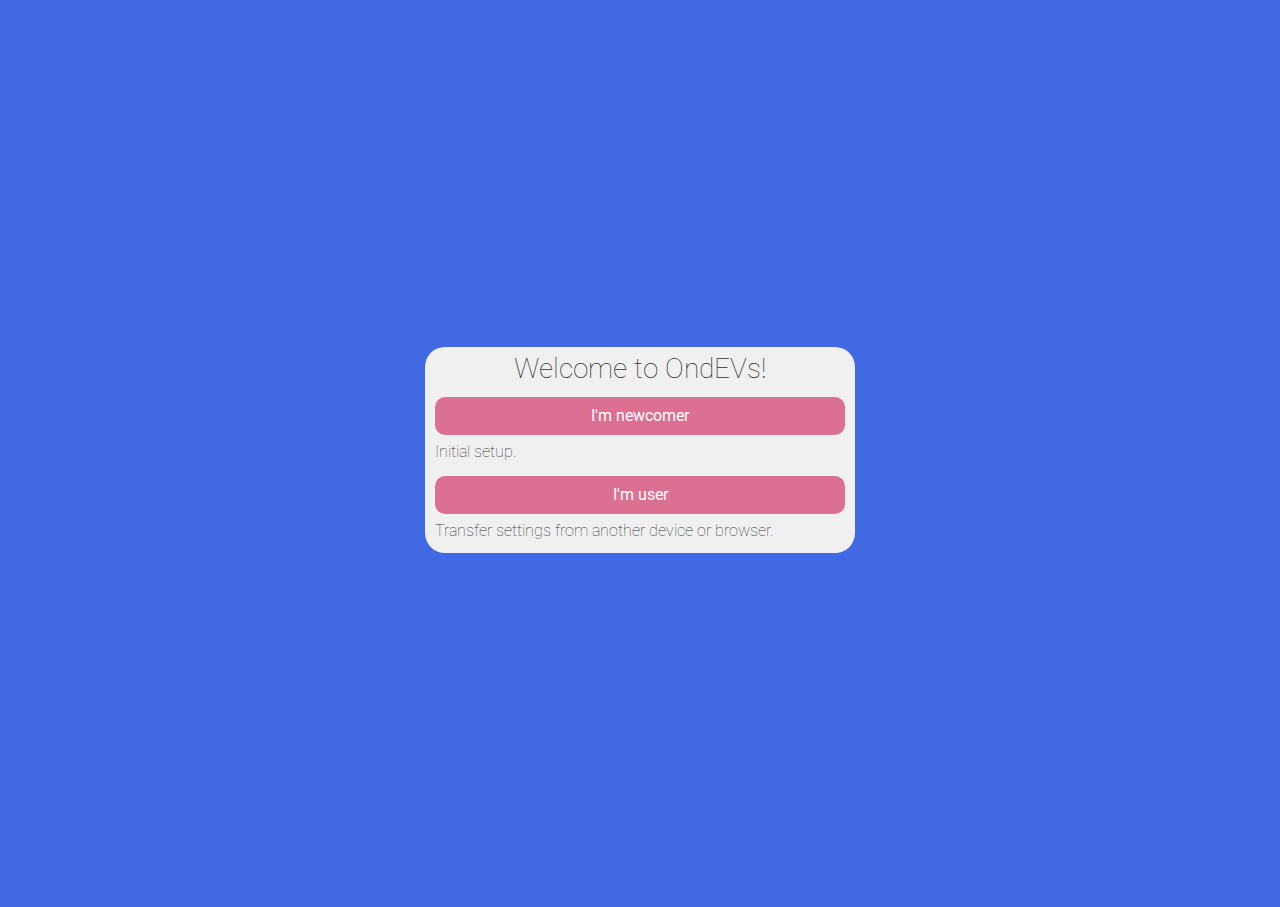
<file: gui/index.html>
<!DOCTYPE html>
<html lang="en">
<head>
	<meta charset="UTF-8">
	<title>Electrocars</title>

	<!-- <script src="http://127.0.0.1:35729/livereload.js"></script> -->

	<meta name="viewport" content="width=device-width, initial-scale=1.0, maximum-scale=1.0, user-scalable=0">
	<link href="https://fonts.googleapis.com/css?family=Roboto" rel="stylesheet">

	<script src="https://code.jquery.com/jquery-3.2.1.min.js" crossorigin="anonymous"></script>
	<!-- <script src="https://code.jquery.com/jquery-3.2.1.slim.min.js" crossorigin="anonymous"></script> -->
	<!-- <script src="https://cdnjs.cloudflare.com/ajax/libs/popper.js/1.12.9/umd/popper.min.js" crossorigin="anonymous"></script>
	<script src="https://cdnjs.cloudflare.com/ajax/libs/Chart.js/2.7.1/Chart.js" crossorigin="anonymous"></script>
	<script src="https://cdnjs.cloudflare.com/ajax/libs/Chart.js/2.7.1/Chart.bundle.js" crossorigin="anonymous"></script> -->
	 
	<link rel="stylesheet" href="https://maxcdn.bootstrapcdn.com/bootstrap/4.0.0/css/bootstrap.min.css" crossorigin="anonymous">
	<script src="https://maxcdn.bootstrapcdn.com/bootstrap/4.0.0/js/bootstrap.min.js" crossorigin="anonymous"></script>

	<!-- <script src="https://cdn.jsdelivr.net/gh/ethereum/web3.js/dist/web3.min.js" crossorigin="anonymous"></script> -->
	<!-- <script src="https://cdn.jsdelivr.net/npm/sortablejs@1.6.1/Sortable.min.js" crossorigin="anonymous"></script> -->

	<!-- <link rel="stylesheet" href="https://cdnjs.cloudflare.com/ajax/libs/selectize.js/0.12.4/css/selectize.bootstrap3.min.css">
	<script src="https://cdnjs.cloudflare.com/ajax/libs/selectize.js/0.12.4/js/selectize.min.js"></script> -->

	<link href='https://api.mapbox.com/mapbox-gl-js/v0.44.2/mapbox-gl.css' rel='stylesheet'>
	<script src='https://api.mapbox.com/mapbox-gl-js/v0.44.2/mapbox-gl.js'></script>

	<link rel="stylesheet" type="text/css" href="./css/styles.css">
	<script src="./../contract/contract.js"></script>
	<script src="./js/cookie.js"></script>
	<script src="./js/core.js"></script>
	<script>
		var geolocation = false;
		if ("geolocation" in navigator) {
			console.warn('Geolocation supported');
			geolocation = true;
		} else {
			console.error('Geolocation not supported');
		}
	</script>
</head>
<style>
	charger-types row {
		display: block;
		white-space: nowrap;
	}
	charger-types row > item {
		padding: 0px 4px 0px 4px;
		display: inline-block;
		width: calc(100% / 5);
		
	}
	charger-types row > item > img {
		background-color: var(--orders-bg-color);
		border-radius: 10px;
		width: 100%;

		cursor: pointer;
		border: 2px solid;
		border-color: transparent;
	}
	charger-types row > item:hover img {
		background-color: var(--accent-light);
	}
	charger-types row > item > div {
		width: 100%;
		overflow: hidden;
		text-align: center;
		font-size: 12px;
	}
	
	/*charger-types item {
		overflow: hidden;
		border-radius: 10px;
		cursor: pointer;
		display: inline-block;
		margin-bottom: 5px;
		transition: 0.3s;
		background-color: var(--orders-bg-color);
		border-style: solid;
		border-width: 3px;
		border-color: transparent;
	}
	charger-types item + item {
		margin-left: 6px;
	}
	charger-types item:hover {
		background-color: var(--accent-light);
	}
	charger-types item.selected {
		border-color: #17a2b8;
	}
	charger-types item img {
		/*height: 120px;*/
		width: 100%;
	}
	charger-types item div {
		overflow: hidden;
		width: 100%;
		text-align: center;
	}
</style>
<body theme="light">
	<!-- <home>
		<style>
			div#home {
				display: block;
				position: fixed;
				z-index: 100;
				height: 100%;
				width: 100%;
				top: 0%;
				background-color: black;
				transition: 0.3s;
				color: white;
			}
			div#home > wrapper {
				display: block;
				width: 100%;
				max-width: 500px;
				margin: 0 auto;
				position: absolute;
			    top: 50%;
			    left: 0;
			    right: 0;
			    margin: 0 auto;
			    transform: translateY(-50%);
			}
			div#home div {
				font-size: 48px;
				text-align: center;
				margin: 0 auto;
			}
			div#ok {
				margin-top: 30px;
				font-size: 32px;
				padding: 10px 15px;
				text-align: center;
				display: block;
				background-color: transparent;
				color: white;
				width: 100%;
				cursor: pointer;
				position: relative;
				border-style: solid;
				border-width: 1px;
				border-color:  #00CEFF;
				overflow: hidden;
				-webkit-transition: all .3s ease;
			}
			div#ok::before {
				content: '';
				position: absolute;
				width: 515px;
				height: 515px;
				top: 50%;
			    left: 50%;
			    right: 0;
				z-index: -1;
				border-radius: 100%;
				-webkit-transition: all .3s ease;
    			transition: all .3s ease;
    			background-image: linear-gradient(to right, royalblue 0%, palevioletred 100%);
    			animation: a 3s infinite linear;
			}
			div#ok::after {
				content: ''; 
			}
			@keyframes a {
				0% {
					transform: translate(-50%, -50%) rotate(0deg);
				}
				50% {
					transform: translate(-50%, -50%)  rotate(180deg);
				}
				100% {
					transform: translate(-50%, -50%)  rotate(360deg);
				} 
			}
			div#ok:hover {
				-webkit-transform: scale(1.1);
			    -ms-transform: scale(1.1);
			    transform: scale(1.1);
			}
		</style>
		<div id="home">
			<wrapper>
				<div>Welcome to OndEVs!</div>
				<div id="ok">OK</div>
			</wrapper>
		</div>
		<script>
			/*jshint esversion: 6 */
			$('#ok').on('click', function() {
				$('#home').css('top', '-100%');
			});
		</script>
	</home> -->

	<alert>
		<style>
			div#alert {
				display: block;

				position: absolute;
				right: 0;
				bottom: 0;
			    top: 30%;
			    left: 50%;
			    transform: translateY(-50%) translateX(-50%);

				width: 100%;
				max-width: 300px;
				max-height: 100px;

				z-index: 30;
				background-color: white;
				border-radius: 20px;

				display: none;
			}

			div#alert > span#message {
				position: absolute;
				right: 0;
				bottom: 0;
			    top: 50%;
			    left: 50%;
			    transform: translateY(-50%) translateX(-50%);
				width: 100%;
				height: 100%;
			    z-index: 40;
			}
		</style>
		<div id="alert">
			<div id="message">Message</div>
		</div>
		<script></script>
	</alert>

	<setup>
		<style type="text/css">
			div#setup {
				display: block;
				position: absolute;
				top: 0;
				left: 0;
				right: 0;
				bottom: 0;
				z-index: 4;
				transition: 0.3s;
				background-color: royalblue;
			}

			div#setup slide-wrapper > ::-webkit-scrollbar {
				height: 8px;
				width: 8px;
			}
			div#setup slide-wrapper > ::-webkit-scrollbar-thumb {
				background: var(--scrollbar-thumb-color);
				background: red;
				border-radius: 0;
				border: 0px none #ffffff;
			}
			div#setup slide-wrapper > ::-webkit-scrollbar-track {
				background: var(--scrollbar-track-color);
				background: green;
				border-radius: 0;
				border: 0px none #ffffff;
			}

			div#setup > slide-wrapper {
				transition: 0.3s;
				display: block;
				width: 100%;
				height: 100%;
				white-space: nowrap;
			}
			div#setup section {
				display: inline-block;
				width: 100%;
				height: 100%;
				position: relative;
			}

			div#setup section > block {
				display: block;

				position: absolute;
			    top: 50%;
			    left: 50%;
			    transform: translateY(-50%) translateX(-50%);

				width: 100%;
				max-width: 450px;
				max-height: 100%;

			    overflow-y: scroll;
			    
			    padding: 10px;
			}
			div#setup section > ::-webkit-scrollbar {
				height: 0px;
				width: 0px;
			}

			div#setup section > block > content {
				border-radius: 20px;
				display: block;
				background-color: var(--modules-bg-color);
				padding: 10px;
			}
			/*div#setup section > content ::-webkit-scrollbar {
				height: 8px;
				width: 8px;
			}
			div#setup section > content ::-webkit-scrollbar-thumb {
				background: var(--scrollbar-thumb-color);
				background: red;
				border-radius: 0;
				border: 0px none #ffffff;
			}
			div#setup section > content ::-webkit-scrollbar-track {
				background: var(--scrollbar-track-color);
				background: green;
				border-radius: 0;
				border: 0px none #ffffff;
			}*/
			div#setup label {
				opacity: 0.6;
				font-size: 14px;
			}
			div#setup button {
				/*width: 100%;*/
				border-radius: 10px;
				background-color: palevioletred;
				color: white;
			}
		</style>
		<div id="setup">
			<slide-wrapper>

				<section>

					<block>

						<content>
							<form-group style="text-align: center">
								<span style="font-size: 28px;">Welcome to OndEVs!</span>
							</form-group>
							<form-group>
								<button class="btn" id="1-setup" style="width: 100%;">I'm newcomer</button>
								<div style="margin-top: 5px">Initial setup.</div>
							</form-group>
							<form-group>
								<button class="btn" id="1-export" style="width: 100%;">I'm user</button>
								<div style="margin-top: 5px">Transfer settings from another device or browser.</div>
							</form-group>
						</content>

					</block>

				</section><!-- 
			  --><section>

					<block>
	
						<content>
							<form-group>
								First you need to go through the initial setup
							</form-group>
							<form-group>
								<label>Your ethereum address: </label>
								<field class='editable'>0x0000000000000000000000000000000000000000</field>
							</form-group>
							<form-group>
								<label>Your Onder sensor contract address: </label>
								<field>0x1111111111111111111111111111111111111111</field>
							</form-group>
							<form-group>
								<label>Your Onder sensor ID: </label>
								<field>009343c</field>
							</form-group>
							<form-group>
								<label>Your Onder-subnetowrk: </label>
								<field style="color: orangered"><img src="https://upload.wikimedia.org/wikipedia/commons/thumb/3/3b/Phoenician_lamedh.svg/20px-Phoenician_lamedh.svg.png" alt="">lāmed</field>
							</form-group>
							<form-group>
								<button class="btn" id="2-back">Back</button>
								<button class="btn" id="2-confirm">Confirm</button>
							</form-group>
						</content>

					</block>

				</section><!-- 
			 --><section>

					<block id="block-scroll">

						<content>

							<style>
								picker {
								  display: block;
								  position: relative;
								}
								picker > input:focus {
								  border-radius: 10px 10px 0px 0px;
								  box-shadow: none;
								}
								picker > div {
								  position: absolute;
								  overflow: hidden;
								  width: 100%;
								  z-index: 100;
								  height: 0px;
								}
								picker > div ::-webkit-scrollbar {
								  height: 8px;
								  width: 8px;
								}
								picker > div ::-webkit-scrollbar-thumb {
								  background: palevioletred;
								  border-radius: 0;
								  border: 0px none #ffffff;
								}
								picker > div ::-webkit-scrollbar-track {
								  background: transparent; /*var(--main-bg-color);*/
								  border-radius: 0;
								  border: 0px none #ffffff;
								}
								picker > input:focus + div {
								  height: 100vh;
								  max-height: 240px;
								}


								picker > div > div {
								  height: 100%;
								  background-color: white;
								  overflow-y: scroll;
								  border: 1px solid palevioletred;
								  padding-bottom: 10px;
								  border-radius: 0 0 10px 10px;
								}
								picker > div > div > item {
								  display: block;
								  cursor: pointer;
								}
								picker > div > div > item:hover {
								  background: rgb(240, 240, 240);
								}
							</style>
							<form-group>
								<label>Country: </label>
								<picker id="country-picker">
									<input class="form-control" type="text">
									<div>
										<div id="countries">

										</div>
									</div>
								</picker>
							</form-group>		
							<form-group>	
								<label>City: </label>
								<picker id="city-picker">
									<input class="form-control picker" type="text">
									<div>
										<div id="cities">
											
										</div>
									</div>
								</picker>
								<script>
									/*jshint esversion: 6 */
									let block = $('block#block-scroll');
									let geodata;


									let country = $('#country-picker input');
									let countries = $('#countries');

									let city = $('#city-picker input');
									let cities = $('#cities');

									$.getJSON('./cities.json', function(data) {
										geodata = data;

										for (let e in geodata) {
											let item = $(`<item>${e}</item>`);
											countries.append(item);
											item.on('mouseover', function() {
												country.val(e).trigger('change');
											});
										}
									});
									country.on("focus", function() {
										setTimeout(function() {
											block.animate({
										        scrollTop: block.scrollTop() + country.offset().top - 10
										    }, 300);
										}, 300);
									});
									country.on("input", function() {
										$('#countries item').each(function(i) {
											let self = $(this);

											let str = self.html().toLowerCase();
											let substr = country.val().toLowerCase();

											if (str.includes(substr)) {
												$(this).css('display', 'block');
											} else {
												$(this).css('display', 'none');
											}
										});
									});
									country.on('change', function() {
										cities.html('');
										for (let e in geodata[country.val()]) {
											let item = $(`<item>${e}</item>`);
											cities.append(item);
											item.on('mouseover', function() {
												city.val(e).trigger('change');
											});
										}
									});									
									
									city.on("focus", function() {
										setTimeout(function() {
										    block.animate({
										        scrollTop:  block.scrollTop() + city.offset().top - 10
										    }, 300);
									    }, 300);
									});
									city.on('input', function() {
										$('#cities item').each(function(i) {
											let self = $(this);

											let str = self.html().toLowerCase();
											let substr = city.val().toLowerCase();

											if (str.includes(substr)) {
												$(this).css('display', 'block');
											} else {
												$(this).css('display', 'none');
											}
										});
									});
								</script>
							</form-group>

							<form-group>
								<charger-types>
									<label>Charger connector type: </label>
									<div id="charges">
										<row>
											<item id="chademo">
												<img src="./assets/chargers/chademo.png" alt="">
												<div>CHAdeMO</div>
											</item><!-- 

										 --><item id="j1772">
												<img src="./assets/chargers/j1772.png" alt="">
												<div>J1772</div>
											</item><!-- 

										 --><item id="j1772-ccs">
												<img src="./assets/chargers/j1772_ccs.png" alt="">
												<div>J1772 CCS</div>
											</item><!-- 

										 --><item id="mennekes">
												<img src="./assets/chargers/mennekes.png" alt="">
												<div>Mennekes</div>
											</item><!--
										 --><item id="mennekes-ccs">
												<img src="./assets/chargers/mennekes_ccs.png" alt="">
												<div>Mennekes CCS</div>
											</item>
										</row>
										<!-- <row>
											<item id="mennekes-ccs">
												<img src="./assets/chargers/mennekes_ccs.png" alt="">
												<div>Mennekes CCS</div>
											</item><item style="width: 127.3px;">
													<img src="./assets/chargers/tesla-hpwc-model-s.png" alt="" width="100%">
													<div>Tesla Supercharger</div>
											</item>
										</row> -->
									</div>
								</charger-types>
								<script>
									/*jshint esversion: 6 */
									let active = [ false, false, false, false, false ];
									[
									    $('item#chademo img'),
									    $('item#j1772 img'),
									    $('item#j1772-ccs img'),
									    $('item#mennekes img'),
									    $('item#mennekes-ccs img'),
									].forEach((e, i) => {
										e.on('click', function() {
											if (active[i]) {
												e.css('border-color', 'transparent');
												active[i] = false;
											} else {
												e.css('border-color', 'royalblue');
												active[i] = true;
											}
										});
									});
								</script>
							</form-group>

							<form-group>
								<button class="btn" id="3-back">Back</button>
								<button class="btn" id="3-done">Done</button>
							</form-group>
						</content>

					</block>

				</section>

			</slide-wrapper>
		</div>
		<script type="text/javascript">
			/*jshint esversion: 6 */
			const slider 	= $('#setup slide-wrapper');
			
			const $_export 	= $('#1-export');
			const $_setup 	= $('#1-setup');
			$_export.on('click', function() {
				slider.css('transform', 'translateX(-100%)');
			});
			$_setup.on('click', function() {
				slider.css('transform', 'translateX(-100%)');
			});

			const $_back2 = $('#2-back');
			const $_confirm = $('#2-confirm');
			$_back2.on('click', function() {
				slider.css('transform', 'translateX(0)');
			});
			$_confirm.on('click', function() {
				slider.css('transform', 'translateX(-200%)');
			});

			const $_back3 = $('#3-back');
			const $_done = $('#3-done');
			$_back3.on('click', function() {
				slider.css('transform', 'translateX(-100%)');
			});
			$_done.on('click', function() {
				let $_wrapper = $('#setup');
				let oneChargerPicked = false;
				for (let i = 0; i < active.length; i++) {
					if (active[i]) oneChargerPicked = true;
				}
				if (oneChargerPicked && country.val() && city.val()) {
					$_wrapper.css('transform', 'translateY(-100%)');
				} else {
					alert("Please fill in all fields");
				}
				
			});
		</script>
	</setup>

	<map>
		<style>
			div#map {
				background-color: lightsteelblue;
				height: 100%;
				width: 100%;
				z-index: 1;
			}

			.mapboxgl-ctrl.mapboxgl-ctrl-group {
				border-radius: 50vh;
				box-shadow: 0px 0px 0px 2px rgba(0,0,0,0.1);
				box-shadow: 0px 0px 0px 2px royalblue;
			}

			.mapboxgl-ctrl-logo,
			.mapboxgl-ctrl-bottom-right,
			.mapboxgl-ctrl-bottom-left {
				display: none;
			}

			div.mapboxgl-user-location-dot {
			    background-color: royalblue;
			    width: 16px;
			    height: 16px;
			    border-radius: 50%;
				border-style: solid;
				border-width: 2px;
				border-color: white;
			}
			.mapboxgl-user-location-dot::before {
			    background-color: royalblue;
			    content: '';
			    width: 16px;
			    height: 16px;
			    border-radius: 50%;
			    position: absolute;
			    top: -1px;
			    left: -1px;
			    -webkit-animation: mapboxgl-user-location-dot-pulse 2s infinite;
			    -moz-animation: mapboxgl-user-location-dot-pulse 2s infinite;
			    -ms-animation: mapboxgl-user-location-dot-pulse 2s infinite;
			    animation: mapboxgl-user-location-dot-pulse 2s infinite;
			}
			@-webkit-keyframes mapboxgl-user-location-dot-pulse {
			    0%   { -webkit-transform: scale(1); opacity: 1; }
			    70%  { -webkit-transform: scale(3); opacity: 0; }
			    100% { -webkit-transform: scale(1); opacity: 0; }
			}
			@-ms-keyframes mapboxgl-user-location-dot-pulse {
			    0%   { -ms-transform: scale(1); opacity: 1; }
			    70%  { -ms-transform: scale(3); opacity: 0; }
			    100% { -ms-transform: scale(1); opacity: 0; }
			}
			@keyframes mapboxgl-user-location-dot-pulse {
			    0%   { transform: scale(1); opacity: 1; }
			    70%  { transform: scale(3); opacity: 0; }
			    100% { transform: scale(1); opacity: 0; }
			}
			div.mapboxgl-user-location-dot::after {
				content: '';
				display: none;
			}
			marker {
				background-color: palevioletred;
				width: 12px;
				height: 12px;
				border-radius: 50%;
				border-style: solid;
				border-width: 2px;
				border-color: white;
				cursor: pointer;
				/*box-shadow: 0 0 3px palevioletred;*/
			}
		</style>
		<div id='map'></div>
		<script> 
			/*jshint esversion: 6 */
			var Map = {
				map: null,
				drawRoute: function(start, end) {
					let self = this;
				    $.ajax({ 
				    	method: 'GET', 
				    	url: `https://api.mapbox.com/directions/v5/mapbox/cycling/${start[0]},${start[1]};${end[0]},${end[1]}?geometries=geojson&access_token=${mapboxgl.accessToken}` 
				    }).done(function(data) {
				        self.map.addLayer({
				            id: 'route', 
				            type: 'line',
				            source: {
				                type: 'geojson',
				                data: {
				                    type: 'Feature',
				                    geometry: data.routes[0].geometry
				                }
				            },
				            paint: {
				                'line-width': 4,
				                'line-color': 'royalblue'
				            }
				        });
				    });
				},
				themes: {
					'streets': 'mapbox://styles/mapbox/streets-v10',
					'light': 'mapbox://styles/mapbox/light-v9',
					'dark': 'mapbox://styles/mapbox/dark-v9',
					'day': 'mapbox://styles/mapbox/navigation-preview-day-v2',
					'night': 'mapbox://styles/mapbox/navigation-preview-night-v2'
				},
				theme: null,
				geojson: null,
				initialize: function() {
					let self = this;
					mapboxgl.accessToken = 'pk.eyJ1Ijoic2NhbGVmbGFrZSIsImEiOiJjamgxeW9mbHMwMjBsMndxbTUxN3J5bTc0In0.95PiUhkeXL5MqJH7Kr1WVw';
					$.getJSON('./features.geojson', function(data) {
						self.geojson = data;
					});
				},
				load: function(theme) {
					let self = this;
					self.map = new mapboxgl.Map({
						container: 'map',
						style: self.themes[theme],
						zoom: 0
					});
					// disable map rotation using right click + drag
					self.map.dragRotate.disable();
					// disable map rotation using touch rotation gesture
					self.map.touchZoomRotate.disableRotation();
					self.map.on('load', function() {
			            self.geojson.features.forEach(function(marker) {
							new mapboxgl.Marker(document.createElement('marker')).setLngLat(marker.geometry.coordinates).addTo(self.map);
						});
						self.drawRoute(self.geojson.features[0].geometry.coordinates, self.geojson.features[1].geometry.coordinates);
					});
					// self.map.addControl(new mapboxgl.NavigationControl());
					self.map.addControl(new mapboxgl.GeolocateControl({
					    positionOptions: {
					        enableHighAccuracy: true
					    },
					    trackUserLocation: true
					}));
				}
			};
			(function() {
				Map.initialize();
				Map.load('day');

				var lat, lng;
				if (geolocation) {
					navigator.geolocation.getCurrentPosition(function(position) {
						Map.map.flyTo({
							center: [ position.coords.longitude, position.coords.latitude ],
							zoom: 11
						});
					});
				  	let watcher = navigator.geolocation.watchPosition(function(position) {
				  		lat = position.coords.latitude;
				  		lng = position.coords.longitude;
						console.log(lat, lng);
					});
				}

				let zoom = Map.map.getZoom();
				if (zoom < 11) {
					zoom = 11;
				}
				Map.map.flyTo({
					center: [ lng, lat ],
					zoom: zoom
				});
			})();
		</script>
	</map>

	<menu>
		<style>
			div#menu {
				position: absolute;	
				width: calc(100% - 50px);
				max-width: 420px;
				left: 0px;
				top: 0px;
				bottom: 0px;
				z-index: 2;
				transition: 0.4s;
				transform: translateX(-100%);
				opacity: 1;
			}
			div#menu i-1 {
				display: block;
				height: 100%;
				padding: 0px 0px 0px 0px;
				width: 100%;
			}
			div#menu i-2 {
				display: block;
				height: 100%;
				margin-left: 0%;
				overflow-x: hidden;
				overflow-y: scroll;
				padding: 0px 6px 10px 10px;
				width: 100%;
				background-color: var(--main-bg-color);
				box-shadow: 0px 0px 0px 2px rgba(0,0,0,0.1);
				transition: 0.4s;
				opacity: 0;
			}
			div#menu i-1 ::-webkit-scrollbar {
				height: 4px;
				width: 4px;
			}
			div#menu i-1 ::-webkit-scrollbar-thumb {
				background: var(--scrollbar-thumb-color);
				border-radius: 0;
				border: 0px none #ffffff;
			}
			div#menu i-1 ::-webkit-scrollbar-track {
				background: var(--main-bg-color);
				border-radius: 0;
				border: 0px none #ffffff;
			}

			div#menu section {
				display: block;
				overflow: visible;
			}
			div#menu section + section {
				margin-top: 35px;
			}
			div#menu section > header {
				background-color: var(--modules-header-color);
				color: white;
				border-radius: 10px;
				display: block;
				font-size: 18px;
				margin-bottom: 5px;
				padding: 5px 10px;
				text-align: center;
			}
			/*div#menu section > content {
				background-color: var(--modules-bg-color);
				border-radius: 10px;
				display: block;
				padding: 10px;
			}*/
			div#menu label {
				font-size: 14px;
			}
			div#menu button {
				border-radius: 10px;
				width: 100%;
			}
		</style>
		<div id="menu">
			<i-1>
				<i-2>
					<section style="text-align: center; padding-top: 5px; font-size: 28px;">
						<font style="font-family: sans-serif;">Ø</font>‎NDER + EVs
					</section>
					<section style="margin-top: 15px;">
						<header>Settings</header>
						<content>
							<form-group>
								<div id="power-types">
									<div style="display: inline-block; width: 50%; padding: 0px 4px 0px 4px;"><button class="btn" style="width: 100%;">Import</button></div><!-- 
								 --><div style="display: inline-block; width: 50%; padding: 0px 4px 0px 4px;"><button class="btn" style="width: 100%;">Export</button></div>
								</div>
							</form-group>
							<form-group>
								<label>Your ethereum address: </label>
								<field class='editable'>0x0000000000000000000000000000000000000000</field>
							</form-group>
							<form-group>
								<label>Your Onder sensor contract address: </label>
								<field>0x1111111111111111111111111111111111111111</field>
							</form-group>
							<form-group>
								<label>Your Onder sensor ID: </label>
								<field>009343c</field>
							</form-group>
							<form-group>
								<label>Your Onder-subnetowrk: </label>
								<field style="color: orangered"><img src="https://upload.wikimedia.org/wikipedia/commons/thumb/3/3b/Phoenician_lamedh.svg/20px-Phoenician_lamedh.svg.png" alt="">lāmed</field>
							</form-group>
							<form-group>
								<label>Country: </label>
								<picker id="country-picker">
									<input class="form-control" type="text">
									<div>
										<div id="countries">

										</div>
									</div>
								</picker>
							</form-group>		
							<form-group>	
								<label>City: </label>
								<picker id="city-picker">
									<input class="form-control picker" type="text">
									<div>
										<div id="cities">
											
										</div>
									</div>
								</picker>
								<script>
									/*jshint esversion: 6 */
									let block = $('block#block-scroll');
									let geodata;


									let country = $('#country-picker input');
									let countries = $('#countries');

									let city = $('#city-picker input');
									let cities = $('#cities');

									$.getJSON('./cities.json', function(data) {
										geodata = data;

										for (let e in geodata) {
											let item = $(`<item>${e}</item>`);
											countries.append(item);
											item.on('mouseover', function() {
												country.val(e).trigger('change');
											});
										}
									});
									country.on("focus", function() {
										setTimeout(function() {
											block.animate({
										        scrollTop: block.scrollTop() + country.offset().top - 10
										    }, 300);
										}, 300);
									});
									country.on("input", function() {
										$('#countries item').each(function(i) {
											let self = $(this);

											let str = self.html().toLowerCase();
											let substr = country.val().toLowerCase();

											if (str.includes(substr)) {
												$(this).css('display', 'block');
											} else {
												$(this).css('display', 'none');
											}
										});
									});
									country.on('change', function() {
										cities.html('');
										for (let e in geodata[country.val()]) {
											let item = $(`<item>${e}</item>`);
											cities.append(item);
											item.on('mouseover', function() {
												city.val(e).trigger('change');
											});
										}
									});									
									
									city.on("focus", function() {
										setTimeout(function() {
										    block.animate({
										        scrollTop:  block.scrollTop() + city.offset().top - 10
										    }, 300);
									    }, 300);
									});
									city.on('input', function() {
										$('#cities item').each(function(i) {
											let self = $(this);

											let str = self.html().toLowerCase();
											let substr = city.val().toLowerCase();

											if (str.includes(substr)) {
												$(this).css('display', 'block');
											} else {
												$(this).css('display', 'none');
											}
										});
									});
								</script>
							</form-group>
							<form-group>
								<charger-types>
									<label>Charger connector type: </label>
									<div id="charges">
										<row>
											<item id="chademo">
												<img src="./assets/chargers/chademo.png" alt="">
												<div>CHAdeMO</div>
											</item><!-- 

										 --><item id="j1772">
												<img src="./assets/chargers/j1772.png" alt="">
												<div>J1772</div>
											</item><!-- 

										 --><item id="j1772-ccs">
												<img src="./assets/chargers/j1772_ccs.png" alt="">
												<div>J1772 CCS</div>
											</item><!-- 

										 --><item id="mennekes">
												<img src="./assets/chargers/mennekes.png" alt="">
												<div>Mennekes</div>
											</item><!--
										 --><item id="mennekes-ccs">
												<img src="./assets/chargers/mennekes_ccs.png" alt="">
												<div>Mennekes CCS</div>
											</item>
										</row>
										<!-- <row>
											<item id="mennekes-ccs">
												<img src="./assets/chargers/mennekes_ccs.png" alt="">
												<div>Mennekes CCS</div>
											</item><item style="width: 127.3px;">
													<img src="./assets/chargers/tesla-hpwc-model-s.png" alt="" width="100%">
													<div>Tesla Supercharger</div>
											</item>
										</row> -->
									</div>
								</charger-types>
								<script>
									/*jshint esversion: 6 */
									let active = [ false, false, false, false, false ];
									[
									    $('item#chademo img'),
									    $('item#j1772 img'),
									    $('item#j1772-ccs img'),
									    $('item#mennekes img'),
									    $('item#mennekes-ccs img'),
									].forEach((e, i) => {
										e.on('click', function() {
											if (active[i]) {
												e.css('border-color', 'transparent');
												active[i] = false;
											} else {
												e.css('border-color', 'royalblue');
												active[i] = true;
											}
										});
									});
								</script>
							</form-group>
						</content>
					</section>
					<section>
						<header>Customize</header>
						<content>
							<form-group>
								<label>Theme: </label>
								<style>
									div#themes item {
										width: 100px;
										overflow: hidden;
										border-radius: 10px;
										cursor: pointer;
										display: inline-block;
										margin-bottom: 5px;
										transition: 0.3s;
										background-color: var(--orders-bg-color);
									}
									div#themes item + item {
										margin-left: 6px;
									}
									div#themes item:hover {
										background-color: var(--accent-light);
									}
									div#themes item img {
										height: 100px;
									}
									div#themes item div {
										padding: 4px;
										text-align: center;
									}
								</style>
								<div class="horizontal-scroll" id="themes">
									<item onclick="Map.load('streets')">
										<img src="./assets/themes/streets.png" alt="">
										<div>Streets</div>
									</item>
									<item onclick="Map.load('light')">
										<img src="./assets/themes/light.png" alt="">
										<div>Light</div>
									</item>
									<item onclick="Map.load('dark')">
										<img src="./assets/themes/dark.png" alt="">
										<div>Dark</div>
									</item>
									<item onclick="Map.load('day')">
										<img src="./assets/themes/day.png" alt="">
										<div>Day</div>
									</item>
									<item onclick="Map.load('night')">
										<img src="./assets/themes/night.png" alt="">
										<div>Night</div>
									</item>
								</div>
								<script>
									$(function() { 
										horizontalScroll('themes'); 
									});
								</script>
							</form-group>
						</content>
					</section>
					<section>
						<header>Share charger</header>
						<content>
							<form-group>
								<label>Your ethereum address: </label>
								<field class='editable'>0x0000000000000000000000000000000000000000</field>
							</form-group>
							<form-group>
								<label>Your Onder sensor contract address: </label>
								<field>0x1111111111111111111111111111111111111111</field>
							</form-group>
							<form-group>
								<label>Your Onder sensor ID: </label>
								<field>009343c</field>
							</form-group>
							<form-group>
								<label>Your Onder-subnetowrk: </label>
								<field style="color: orangered"><img src="https://upload.wikimedia.org/wikipedia/commons/thumb/3/3b/Phoenician_lamedh.svg/20px-Phoenician_lamedh.svg.png" alt="">lāmed</field>
							</form-group>
							<form-group>
								<charger-types>
									<label>Charger connector type: </label>
									<div id="charges">
										<row>
											<item id="chademo">
												<img src="./assets/chargers/chademo.png" alt="">
												<div>CHAdeMO</div>
											</item><!-- 

										 --><item id="j1772">
												<img src="./assets/chargers/j1772.png" alt="">
												<div>J1772</div>
											</item><!-- 

										 --><item id="j1772-ccs">
												<img src="./assets/chargers/j1772_ccs.png" alt="">
												<div>J1772 CCS</div>
											</item><!-- 

										 --><item id="mennekes">
												<img src="./assets/chargers/mennekes.png" alt="">
												<div>Mennekes</div>
											</item><!--
										 --><item id="mennekes-ccs">
												<img src="./assets/chargers/mennekes_ccs.png" alt="">
												<div>Mennekes CCS</div>
											</item>
										</row>
										<!-- <row>
											<item id="mennekes-ccs">
												<img src="./assets/chargers/mennekes_ccs.png" alt="">
												<div>Mennekes CCS</div>
											</item><item style="width: 127.3px;">
													<img src="./assets/chargers/tesla-hpwc-model-s.png" alt="" width="100%">
													<div>Tesla Supercharger</div>
											</item>
										</row> -->
									</div>
								</charger-types>
							</form-group>
							<form-group>
								<label>Power type:</label>
								<div id="power-types">
									<div style="display: inline-block; width: 35%; padding: 0px 4px 0px 4px;"><button class="btn" style="width: 100%;">AC</button></div><!-- 
								 --><div style="display: inline-block; width: 35%; padding: 0px 4px 0px 4px;"><button class="btn" style="width: 100%;">DC</button></div><!-- 
								 --><div style="display: inline-block; width: 30%; padding: 0px 4px 0px 4px;"><button class="btn" style="width: 100%;">Custom</button></div>
								</div>
							</form-group>
							<form-group>
								<label>Power: </label>
								<input id="power" class="form-control" type="text" placeholder="30">
								<script>
									$('#power').on('focus', function() {
									    $('div#menu i-2').scrollTop($(this).offset().top + 1000);
									});
								</script>
							</form-group>
							<form-group>
								<button id="done" class="btn btn-success">Done</button>
							</form-group>
						</content>
					</section>
				</i-2>
			</i-1>
			<style>
				div#menu-btn {
					position: absolute; 
					top: 0px; 
					left: 100%;
					margin: 10px 0px 0px 0px;
					padding: 0px 0px 0px 10px;
					background-color: transparent;
					border-radius: 0 50vh 50vh 0;
					z-index: 3;
					height: 30px;
				}
				div#menu-btn wrapper {
					display: block;
					cursor: pointer;
					border-radius: 50vh;
					background-color: white;
					width: 100%;
					height: 100%;
					overflow: hidden;
					box-shadow: 0px 0px 0px 2px rgba(0,0,0,0.1);
					box-shadow: 0px 0px 0px 2px royalblue;
				}
				div#menu-btn wrapper:hover {
					background-color: rgb(240, 240, 240); 
				}


				div#menu-btn.alt {
					padding: 0px 0px 0px 5px;
					box-shadow: 0px 0px 0px 2px rgba(0,0,0,0.1);
					overflow: hidden;
					background-color: royalblue;
				}
				div#menu-btn.alt:hover {
					padding: 0px 0px 0px 5px;
					box-shadow: 0px 0px 0px 2px rgba(0,0,0,0.1);
					overflow: hidden;
					background-color: royalblue;
				}
				div#menu-btn.alt wrapper {
					border-radius: 50vh 0 0 50vh;
				}


				div#menu-btn slide-wrapper {
					display: block;
					width: 100%;
					height: 100%;
					transition: 0.4s;
					white-space: nowrap;
				}
				div#menu-open,
				div#menu-close {
					padding: 6px; 
				}
				div#menu-open img,
				div#menu-close img {
					-webkit-user-select: none; /* Safari */        
					-moz-user-select: none; /* Firefox */
					-ms-user-select: none; /* IE10+/Edge */
					user-select: none; /* Standard */

					width: 18px; 
					height: 18px;
					display: block;
				}
			</style>
			<div id="menu-btn" class="">
				<wrapper>
					<slide-wrapper>
						<div id="menu-open">
							<img src="./assets/menu.svg">
						</div>
						<div id="menu-close">
							<img src="./assets/close.svg">
						</div>
					</slide-wrapper>
				</wrapper>
			</div>
			<script>
				/*jshint esversion: 6 */
				(function() {
					let menuVisible = false;
					let menuElement = $('#menu');
					let inner2 = $('div#menu i-2');
					let slider = $('#menu-btn slide-wrapper');

					let menuOpen = $('#menu-open');
					let menuClose = $('#menu-close');
					menuOpen.on('click', function() {
						menuElement.css('transform', 'translateX(0%)');
						inner2.css('opacity', '1.0'); 
						slider.css('transform', 'translateY(-100%)');
						menuVisible = true;
					});
					menuClose.on('click', function() {
						menuElement.css('transform', 'translateX(-100%)');
						inner2.css('opacity', '0.0');
						slider.css('transform', 'translateY(0%)');
						menuVisible = false;
					});
				})();
			</script>
		</div>
	</menu>

	<!-- <list>
		<style>
			div#list-btn-wrapper {
				position: absolute; 
				bottom: 0px; 
				left: 0px;
				cursor: pointer;
				z-index: 3;
				margin: 0px 0px 0px 10px;
				padding: 0px 0px 5px 0px;
				box-shadow: 0px 0px 0px 2px rgba(0,0,0,0.1);
				background-color: royalblue;
				border-radius: 16px 16px 0 0;
				overflow: hidden;
				width: calc(100% - 20px);
			}
			div#list-btn {
				text-align: center;
				padding: 4px; 
				cursor: pointer;
				border-radius: 50vh;
				background-color: white;
				font-weight: 400;
			}
			div#list-btn:hover {
				background-color: rgb(240, 240, 240); 
			}
			div#list-btn span {
				vertical-align: top;
				width: 100%;
				height: 100%;
				display: block;
			}
		</style>
		<div id="list-btn-wrapper">
			<div id="list-btn">
				<span>Nearest</span>
			</div>
		</div>
		<script>
			/*jshint esversion: 6 */
			(function() {
				// let menuVisible = false;
				// let menuElement = $('#menu');
				// let menuButton = $('#menu-btn');
				// menuButton.on('click', function() {
				// 	if (menuVisible) {
				// 		menuElement.css({
				// 			'margin-left': '0%',
				// 			'opacity': '0.0'
				// 		});
				// 		menuVisible = false;
				// 	} else {
				// 		menuElement.css({
				// 			'margin-left': '100%',
				// 			'opacity': '1.0'
				// 		});
				// 		menuVisible = true;
				// 	}
				// });
			})();
		</script>
	</list> -->
</body>
<script>
	/*jshint esversion: 6 */
	if (typeof(web3) == 'undefined') {
		console.error('Web3 not detected!');
		
	} else {
		console.warn('Web3 detected!');
		/*$.get('/ip', function(response) {
			console.log('provider: ' + response);
			let web3;
			let contract;
			web3 = new Web3(new Web3.providers.HttpProvider('http://' + response + ':8545'));
			contract = web3.eth.contract(interface).at(address);

			contract.getCurrentHour(function(error, result) {
				if (error) {
					console.error('No node!');
					DataCollector.start(web3, null);
				} else {
					console.warn('Current hour: ' + result.toNumber());
					console.warn('Node is ok!');
					DataCollector.start(web3, contract);
				}
			});
			console.warn('No-blockchain-mode');
			DataCollector.start(null, null);
		});*/
	}
</script>
</html>
</file>
<file: gui/css/styles.css>
body[theme=light] {
	--color-1: rgb(255, 255, 255);
	--color-2: rgb(240, 240, 240);
	--color-3: rgb(210, 210, 210);
	--color-4: royalblue; /*rgb(190, 190, 190);*/

	--main-bg-color: var(--color-1);
	--main-font-color: rgb(50, 50, 50);
	--main-link-color: rgb(0, 111, 255);

	--shadow-color: rgba(0, 0, 0, 0.8);

	--modules-header-color: var(--color-4);
	--modules-bg-color: var(--color-2);
	
	--blocks-bg-color: var(--color-1);

	--orders-bg-color: var(--color-1);

	--accent-light: var(--color-3);
	--accent-dark: var(--color-4);



	--scrollbar-track-color: var(--color-3);
	--scrollbar-thumb-color: var(--color-4);

	--slider-track: rgb(170, 170, 170);
	--slider-thumb: #F0F0F0;
}

body[theme=dark] {
	--main-bg-color: rgb(30, 30, 30);
	--main-font-color: white;
	--main-link-color: #006FFF;

	--shadow-color: rgba(0, 0, 0, 0.8);

	--modules-bg-color: rgb(50, 50, 50);
	--modules-header-color: rgb(70, 70, 70);

	--blocks-bg-color: rgb(60, 60, 60);

	--orders-bg-color: rgba(0, 0, 0, 0.2);

	--accent-light: rgb(30, 30, 30);
	--accent-dark: rgb(0, 90, 165);



	--scrollbar-track-color: rgb(40, 40, 40);
	--scrollbar-thumb-color: rgb(70, 70, 70);

	--slider-track: rgb(40, 40, 40);
	--slider-thumb: #c0c0c0;
}

body[theme=dark-alt] {
	--main-bg-color: rgb(30, 33, 36);
	--main-font-color: white;
	--main-link-color: #006FFF;

	--shadow-color: rgba(4, 7, 10, 0.8);

	--modules-header-color: rgb(70, 77, 84);
	--modules-bg-color: rgb(50, 55, 60);

	--blocks-bg-color: rgb(60, 66, 72);

	--orders-bg-color: rgba(0, 0, 0, 0.2);

	--accent-light: rgb(30, 33, 36);
	--accent-dark: rgb(0, 90, 165);



	--scrollbar-track-color: rgb(36, 42, 48);
	--scrollbar-thumb-color: rgb(70, 77, 84);

	--slider-track: rgb(40, 44, 48);
	--slider-thumb: #c0c0c0;
}

body {
	position: absolute;
	top: 0px;
	left: 0px;
	right: 0px;
	bottom: 0px;
	overflow: hidden;
	background-color: royalblue;
	color: var(--main-font-color);
	font-weight: 100;
}

.horizontal-scroll {
	overflow-x: scroll;
	overflow-y: hidden; 
	white-space: nowrap;
}
.horizontal-scroll::-webkit-scrollbar {
	width: 6px;
	height: 6px;
}
.horizontal-scroll::-webkit-scrollbar-button {
	width: 0px;
	height: 0px;
	/*background-color: var(--scrollbar-thumb-color);*/
}
.horizontal-scroll::-webkit-scrollbar-thumb {
	background: var(--scrollbar-thumb-color);
	border: 0px none #ffffff;
	border-radius: 50vw;
}
.horizontal-scroll::-webkit-scrollbar-track {
	background: var(--scrollbar-track-color);
	border: 0px none #ffffff;
	border-radius: 50vw;
	/*padding: 5px;
	margin: 5px;*/
}
.horizontal-scroll::-webkit-scrollbar-corner {
	background: var(--scrollbar-track-color);
}

form-group {
	-webkit-tap-highlight-color: transparent;
	display: block;
	font-size: 16px;
	line-height: 24px;
	text-align: left;
	text-size-adjust: 100%;
}
form-group + form-group {
	margin-top: 12px;
}
label {
	opacity: 0.6;
	font-size: 14px;
	margin-bottom: 4px;
}
field {
	display: block;
	font-size: 16px; 
	overflow: scroll; 
	padding: 6px 12px;
	border-style: dashed;
	border-width: 1px;
	border-radius: 10px; 
	border-color: var(--modules-header-color);
	color: var(--main-font-color);
}
field::-webkit-scrollbar {
	height: 0px !important;
	width: 0px !important;
}
/*field.editable {
  	position: relative;
}
field.editable::after {
	content: '';
	display: block;
	position: absolute;
	right: 12px;
  	top: 6px;
  	bottom: 6px;
  	height: 1.5em;
	width: 1.5em;
  	background-image: url('https://image.flaticon.com/icons/svg/61/61456.svg');
  	background-size: 70%;
  	background-repeat: no-repeat;
  	background-position: center;
  	cursor: pointer;
  	opacity: 0.5;
  	z-index: 10;
}
field.editable::after:hover {
	opacity: 0.8;
}*/

input[type=text] {	
	border-radius: 10px;
	border-width: 1px;
	background-color: white;
	border-color: royalblue;
	color: black;
	padding: 6px 12px;
}

input[type=text]:focus {
	border-color: palevioletred;
	box-shadow: none;
}
</file>
